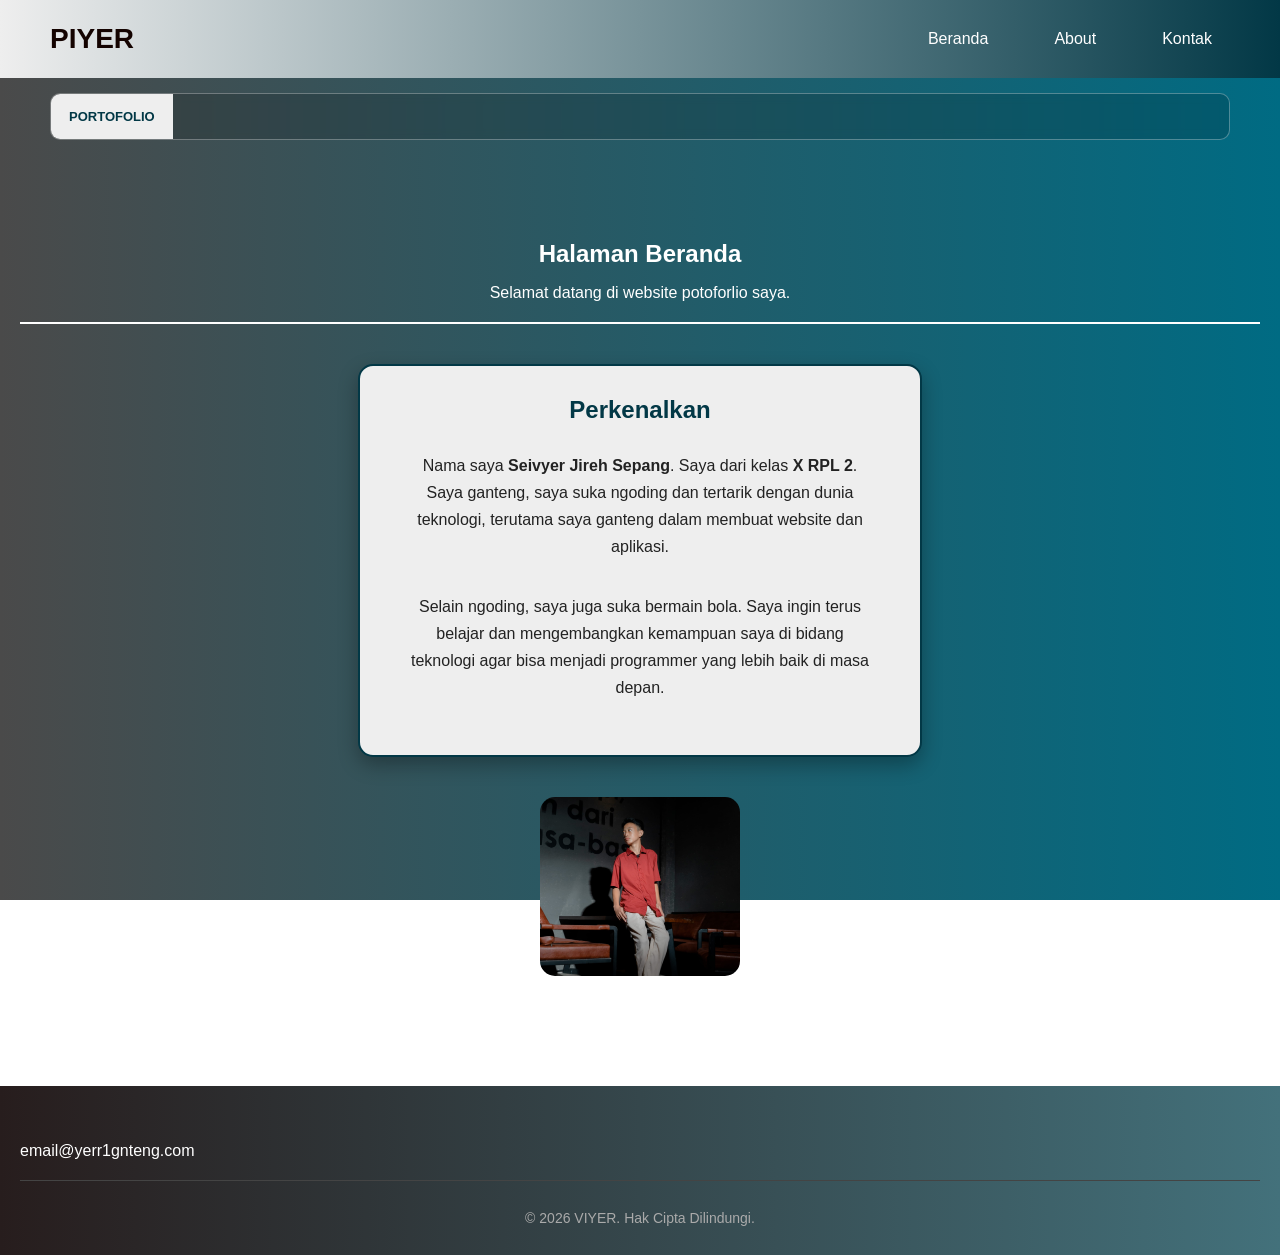
<file: index.html>
<!DOCTYPE html>
<html lang="en">
<head>
    <meta charset="UTF-8">
    <meta name="viewport" content="width=device-width, initial-scale=1.0">
    <title>Portfolio Seivyer</title>
    <link rel="stylesheet" href="style.css">
</head>

<body>

    <nav>
        <div class="logo">PIYER</div>

        <div class="menu">
            <a href="index.html">Beranda</a>
            <a href="about.html">About</a>
            <a href="kontak.html">Kontak</a>
        </div>
    </nav>
    <div class="teks-jalan">
    <div class="label-jalan">PORTOFOLIO</div>

    <div class="jalan-wrapper">
        <p>
            SEIVYER • WEB DEVELOPER • CODING • TECHNOLOGY • FUTURE PROGRAMMER • SAYA GANTENG BANGET😎 •
        </p>
    </div>
</div>

    <section class="home">

        <div class="konten-teks">
            <h1>Halaman Beranda</h1>
            <p>Selamat datang di website potoforlio saya.</p>
            <hr class="garis">
        </div>

        <div class="grid-kenalan">
            <h2>Perkenalkan</h2>

            <p>
                Nama saya <b>Seivyer Jireh Sepang</b>.
                Saya dari kelas <b>X RPL 2</b>.
                Saya ganteng, saya suka ngoding dan tertarik dengan dunia teknologi,
                terutama saya ganteng dalam membuat website dan aplikasi.
            </p>

            <p>
                Selain ngoding, saya juga suka bermain bola.
                Saya ingin terus belajar dan mengembangkan kemampuan
                saya di bidang teknologi agar bisa menjadi programmer
                yang lebih baik di masa depan.
            </p>
        </div>

        <div class="pembungkus-foto">
            <img src="fotogue.jpeg" alt="Foto Profil Saya">
        </div>

    </section>
    <footer>
  <div class="footer-content">
    <p>email@yerr1gnteng.com</p>
  </div>
  
  <div class="sub-footer">
    <p>&copy; 2026 VIYER. Hak Cipta Dilindungi.</p>
  </div>
</footer>
</body>
</html>
</file>
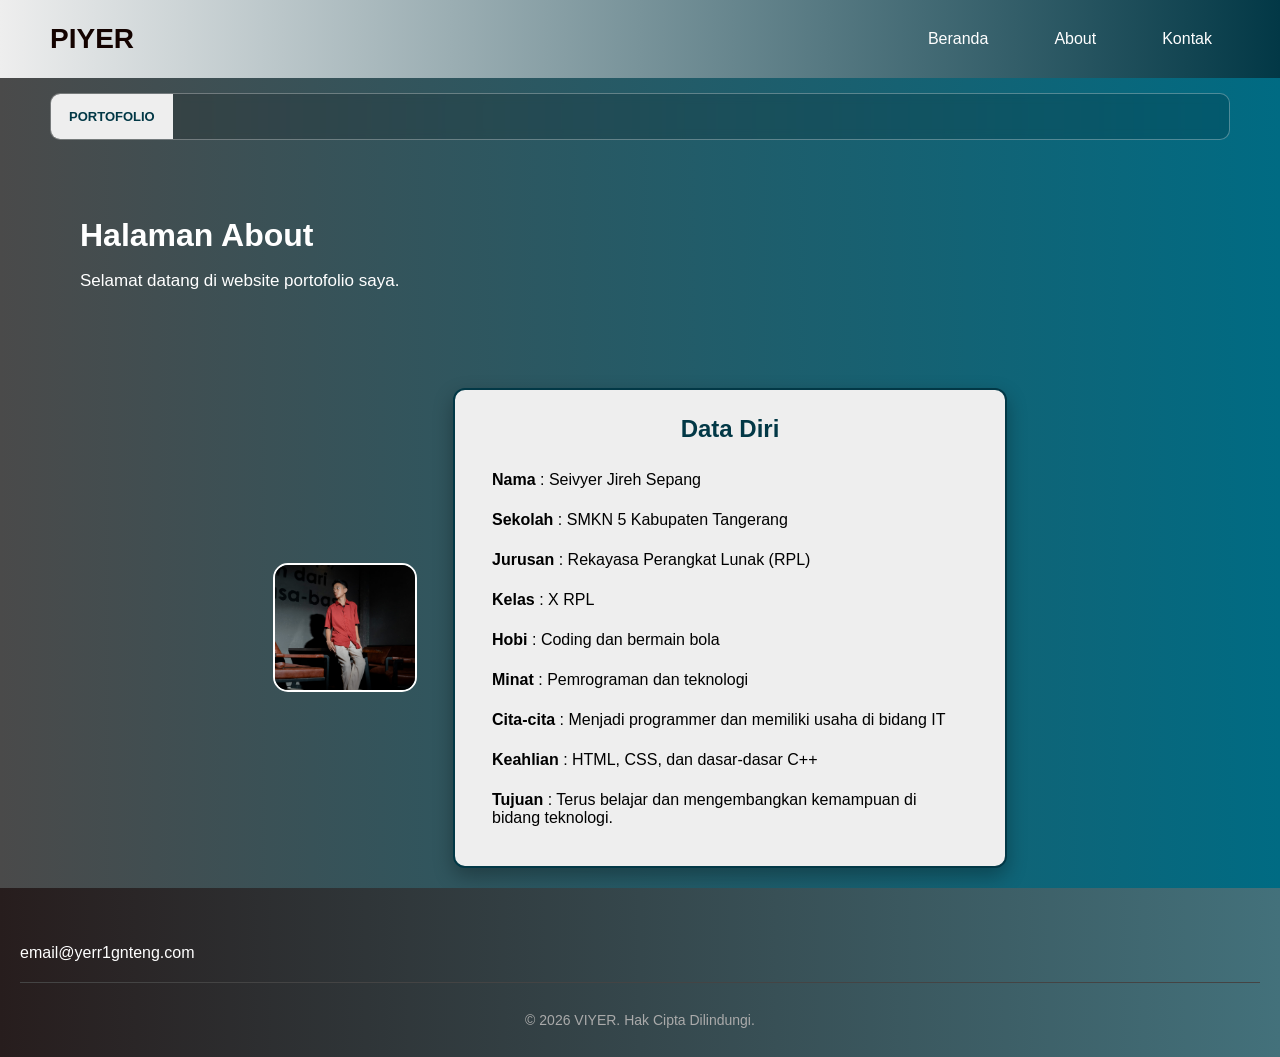
<file: about.html>
<!DOCTYPE html>
<html lang="id">

<head>
    <meta charset="UTF-8">
    <meta name="viewport" content="width=device-width, initial-scale=1.0">
    <title>About - Seivyer</title>
    <link rel="stylesheet" href="style.css">
</head>

<body>

    <!-- NAVBAR -->
    <nav>
        <div class="logo">PIYER</div>

        <div class="menu">
            <a href="index.html">Beranda</a>
            <a href="about.html">About</a>
            <a href="kontak.html">Kontak</a>
        </div>
    </nav>
   
    <div class="teks-jalan">
    <div class="label-jalan">PORTOFOLIO</div>

    <div class="jalan-wrapper">
        <p>
            SEIVYER • WEB DEVELOPER • CODING • TECHNOLOGY • FUTURE PROGRAMMER • SAYA GANTENG BANGET😎 •
        </p>
    </div>
</div>


    <!-- JUDUL ABOUT -->
    <section class="about-header">
        <h1>Halaman About</h1>
        <p>Selamat datang di website portofolio saya.</p>
    </section>


    
    <div class="about-container">

       
        <div class="foto-about">
            <img src="fotogue.jpeg" alt="Foto Seivyer">
        </div>


       
        <div class="data-diri">

            <h2>Data Diri</h2>

            <div class="data">
                <b>Nama</b>
                <span>: Seivyer Jireh Sepang</span>
            </div>

            <div class="data">
                <b>Sekolah</b>
                <span>: SMKN 5 Kabupaten Tangerang</span>
            </div>

            <div class="data">
                <b>Jurusan</b>
                <span>: Rekayasa Perangkat Lunak (RPL)</span>
            </div>

            <div class="data">
                <b>Kelas</b>
                <span>: X RPL</span>
            </div>

            <div class="data">
                <b>Hobi</b>
                <span>: Coding dan bermain bola</span>
            </div>

            <div class="data">
                <b>Minat</b>
                <span>: Pemrograman dan teknologi</span>
            </div>

            <div class="data">
                <b>Cita-cita</b>
                <span>: Menjadi programmer dan memiliki usaha di bidang IT</span>
            </div>

            <div class="data">
                <b>Keahlian</b>
                <span>: HTML, CSS, dan dasar-dasar C++</span>
            </div>

            <div class="data">
                <b>Tujuan</b>
                <span>: Terus belajar dan mengembangkan kemampuan di bidang teknologi.</span>
            </div>

        </div>

    </div>
    <footer>
    <div class="footer-content">
    <p>email@yerr1gnteng.com</p>
    </div>
  
    <div class="sub-footer">
        <p>&copy; 2026 VIYER. Hak Cipta Dilindungi.</p>
     </div>
  </footer>
</body>
</html>
</file>
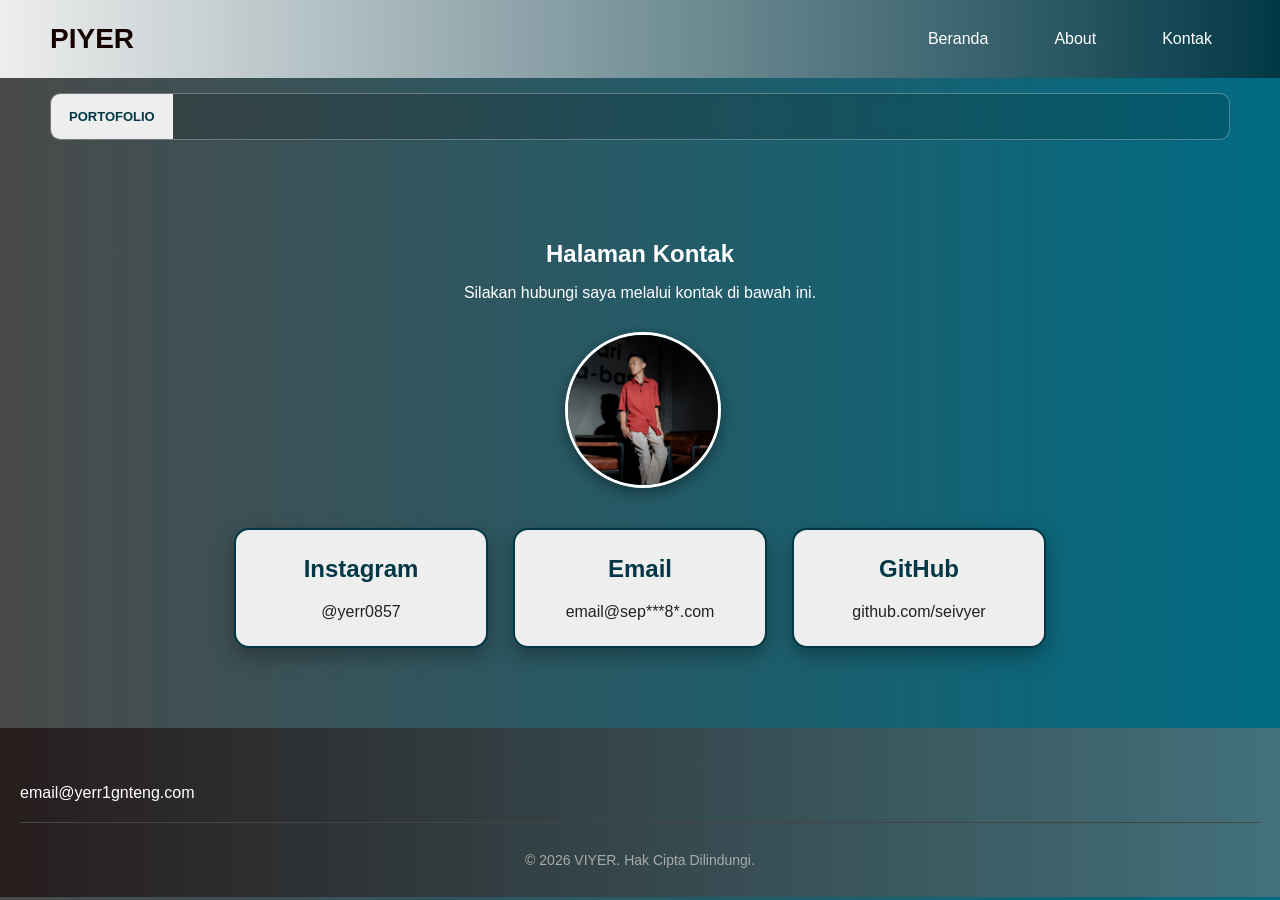
<file: kontak.html>
<!DOCTYPE html>
<html lang="en">
<head>
    <meta charset="UTF-8">
    <meta name="viewport" content="width=!, initial-scale=1.0">
    <title>Document</title>
    <link rel="stylesheet" href="style.css">
</head>
<body>
    <nav>
        <div class="logo">PIYER</div>
        <div class="menu">
            <a href="index.html">Beranda</a>
            <a href="about.html">About</a>
            <a href="kontak.html">Kontak</a>
        </div>
    </nav>
    <div class="teks-jalan">
    <div class="label-jalan">PORTOFOLIO</div>

    <div class="jalan-wrapper">
        <p>
            SEIVYER • WEB DEVELOPER • CODING • TECHNOLOGY • FUTURE PROGRAMMER • SAYA GANTENG BANGET 😎 •
        </p>
    </div>
</div>
    <section class="home">
    <h1>Halaman Kontak</h1>
    <p>Silakan hubungi saya melalui kontak di bawah ini.</p>

    <div class="foto-kontak">
        <img src="fotogue.jpeg" alt="Foto Seivyer">
    </div>

    <div class="kontak-container">

        <a href="https://instagram.com" target="_blank" class="kontak-link">
            <div class="kontak-box">
                <h2>Instagram</h2>
                <p>@yerr0857</p>
            </div>
        </a>
        <a href="https://mail.google.com/mail/u/0/#inbox" class="kontak-link">
            <div class="kontak-box">
                <h2>Email</h2>
                <p>email@sep***8*.com</p>
            </div>
        </a>

        <a href="https://github.com" target="_blank" class="kontak-link">
            <div class="kontak-box">
                <h2>GitHub</h2>
                <p>github.com/seivyer</p>
            </div>
        </a>

    </div>
</section>
<footer>
<div class="footer-content">
    <p>email@yerr1gnteng.com</p>
  </div>
  
  <div class="sub-footer">
    <p>&copy; 2026 VIYER. Hak Cipta Dilindungi.</p>
  </div>
  </footer>
</body>
</html>
</file>
<file: style.css>
body {
    margin: 0;
    font-family: Arial, sans-serif;
    background-image: linear-gradient(to right, #4a4a4a, #006b83);
    background-attachment: fixed; 
    color: white;
    min-height: 100vh;
}

nav {
    display: flex;
    justify-content: space-between;
    align-items: center;
    padding: 20px 50px;
    background: linear-gradient(to right, #eeeeee, #023846);
}


.logo {
    font-size: 28px;
    font-weight: bold;
    color: #140300;
}

.menu {
    display: flex;
    gap: 30px;
}

.menu a {
    text-decoration: none;
    color: white;
    font-size: 16px;
    padding: 10px 18px;
    border-radius: 8px;
    transition: all 0.3s ease;
}

.menu a:hover {
    background-color: #eeeeee;
    color: #023846;
    transform: scale(1.12);
    box-shadow: 0 0 15px rgba(255, 255, 255, 0.5);
}

/* HOME */
.home {
    text-align: center;
    padding: 80px 20px;
}

.home h1 {
    margin-bottom: 15px;
}


.garis {
    border: none;
    height: 2px;
    background-color: white;
    margin-top: 20px;
}


.grid-kenalan {
    background: #eeeeee;
    color: #222222;

    width: 500px;
    max-width: 90%;

    padding: 30px;
    margin: 40px auto;

    border-radius: 15px;
    border: 2px solid #023846;

    box-shadow: 0 8px 20px rgba(0, 0, 0, 0.3);

    text-align: center;
}

.grid-kenalan h2 {
    margin-top: 0;
    color: #023846;
}

.grid-kenalan p {
    line-height: 1.7;
}

/* FOTO */
.pembungkus-foto {
    width: 200px;
    margin: 30px auto;
}

.pembungkus-foto img {
    width: 200px;
    height: auto;
    display: block;

    border-radius: 15px;
}

.about-container {
    display: flex;
    justify-content: center;
    align-items: center;

    gap: 40px;

    margin-top: 40px;
    padding: 20px;
}


.foto-about {
    width: 140px;
    flex-shrink: 0;
}

.foto-about img {
    width: 140px;
    height: auto;

    display: block;

    border-radius: 15px;
    border: 2px solid white;
}


.data-diri {
    width: 500px;

    padding: 25px;

    background-color: #eeeeee;
    color: black;

    border: 2px solid #023846;
    border-radius: 12px;

    box-shadow: 0 8px 20px rgba(0, 0, 0, 0.3);

    margin: 0;
}


.data-diri h2 {
    text-align: center;

    color: #023846;

    margin-top: 0;
    margin-bottom: 20px;
}


.data-diri p {
    margin: 10px 0;
    line-height: 1.4;
}
.about-header {
    text-align: left;
    padding: 50px 0 20px 80px;
}

.about-header h1 {
    margin-bottom: 15px;
    font-size: 32px;
}

.about-header p {
    font-size: 17px;
}
/* KONTAK */
.kontak-container {
    display: flex;
    justify-content: center;
    gap: 25px;
    margin-top: 40px;
    flex-wrap: wrap;
}

.kontak-box {
    width: 200px;
    padding: 25px;
    background-color: #eeeeee;
    color: #222222;
    border: 2px solid #023846;
    border-radius: 15px;
    box-shadow: 0 8px 20px rgba(0, 0, 0, 0.3);
    text-align: center;
}

.kontak-box h2 {
    margin-top: 0;
    color: #023846;
}

.kontak-box p {
    margin-bottom: 0;
}

.foto-kontak {
    width: 150px;
    margin: 30px auto;
}

.foto-kontak img {
    width: 150px;
    height: 150px;
    object-fit: cover;
    display: block;
    border-radius: 50%;
    border: 3px solid white;
    box-shadow: 0 5px 15px rgba(0, 0, 0, 0.4);
    object-position: center 30%;
}

.teks-jalan {
    display: flex;
    align-items: center;
    height: 45px;
    margin: 15px 50px 0;
    border: 1px solid rgba(255, 255, 255, 0.3);
    border-radius: 10px;
    background: rgba(0, 0, 0, 0.15);
    overflow: hidden;
    backdrop-filter: blur(5px);
}

.label-jalan {
    height: 100%;
    display: flex;
    align-items: center;
    padding: 0 18px;
    background: #eeeeee;
    color: #023846;
    font-size: 13px;
    font-weight: bold;
    flex-shrink: 0;
}

.jalan-wrapper {
    overflow: hidden;
    white-space: nowrap;
    flex: 1;
}

.jalan-wrapper p {
    display: inline-block;
    margin: 0;
    padding-left: 100%;
    font-size: 14px;
    font-weight: bold;
    animation: jalan 15s linear infinite;
}

@keyframes jalan {
    from {
        transform: translateX(0);
    }

    to {
        transform: translateX(-100%);
    }
}
footer {
  background: linear-gradient(to right,#271d1d, #43717b); 
  color: #fff;
  padding: 40px 20px 0;
  position: relative;
   z-index: 5;   
}

.footer-content {
  margin-bottom: 20px;
}

.sub-footer {
  border-top: 1px solid #444; 
  text-align: center;         
  padding: 15px 0;          
  font-size: 14px;           
  color: #aaa;                
}
.kontak-link {
    text-decoration: none;
    color: inherit; 
}


.kontak-box {
    transition: all 0.3s ease; 
}

.kontak-link:hover .kontak-box {
    transform: translateY(-8px) scale(1.03); 
    box-shadow: 0 12px 25px rgba(0, 0, 0, 0.4); 
    border-color: #eeeeee; 
    background-color: #ffffff; 
}
.pembungkus-foto img {
    transition: all 0.4s ease; 
}

.pembungkus-foto img:hover {
    transform: scale(1.08) rotate(2deg); 
    box-shadow: 0 10px 25px rgba(255, 255, 255, 0.4);
}
.foto-kontak img {
    transition: all 0.4s ease; 
}

.foto-kontak img:hover {
    transform: scale(1.08) rotate(2deg); 
    box-shadow: 0 10px 25px rgba(255, 255, 255, 0.4);
}
.foto-about img {
    transition: all 0.4s ease; 
}

.foto-about img:hover {
    transform: scale(1.08) rotate(2deg); 
    box-shadow: 0 10px 25px rgba(255, 255, 255, 0.4);
}
.grid-kenalan p {
    padding: 8px 15px;
    border-radius: 8px;
    transition: all 0.4s ease; 
}

.grid-kenalan p:hover {
    background-color: #023846; 
    color: #ffffff;            
    box-shadow: 0 4px 12px rgba(2, 56, 70, 0.2);
}


.grid-kenalan p:hover b {
    color: #00adb5;        
}

.data-diri .data {
    padding: 8px 12px;
    margin: 6px 0;
    border-radius: 6px;
    transition: all 0.3s ease; 
}

.data-diri .data:hover {
    background-color: #023846; 
    color: #ffffff;           
    padding-left: 18px;        
    box-shadow: 0 4px 10px rgba(2, 56, 70, 0.25);
    cursor: default;
}

.data-diri .data:hover b {
    color: #00adb5; 
}
.logo {
    transition: all 0.3s ease;
}

.logo:hover {
    color: #d40404; /* Berubah menjadi putih */
    text-shadow: 0 0 10px rgba(255, 255, 255, 0.6); /* Sedikit efek menyala */
    cursor: pointer;
}
</file>
